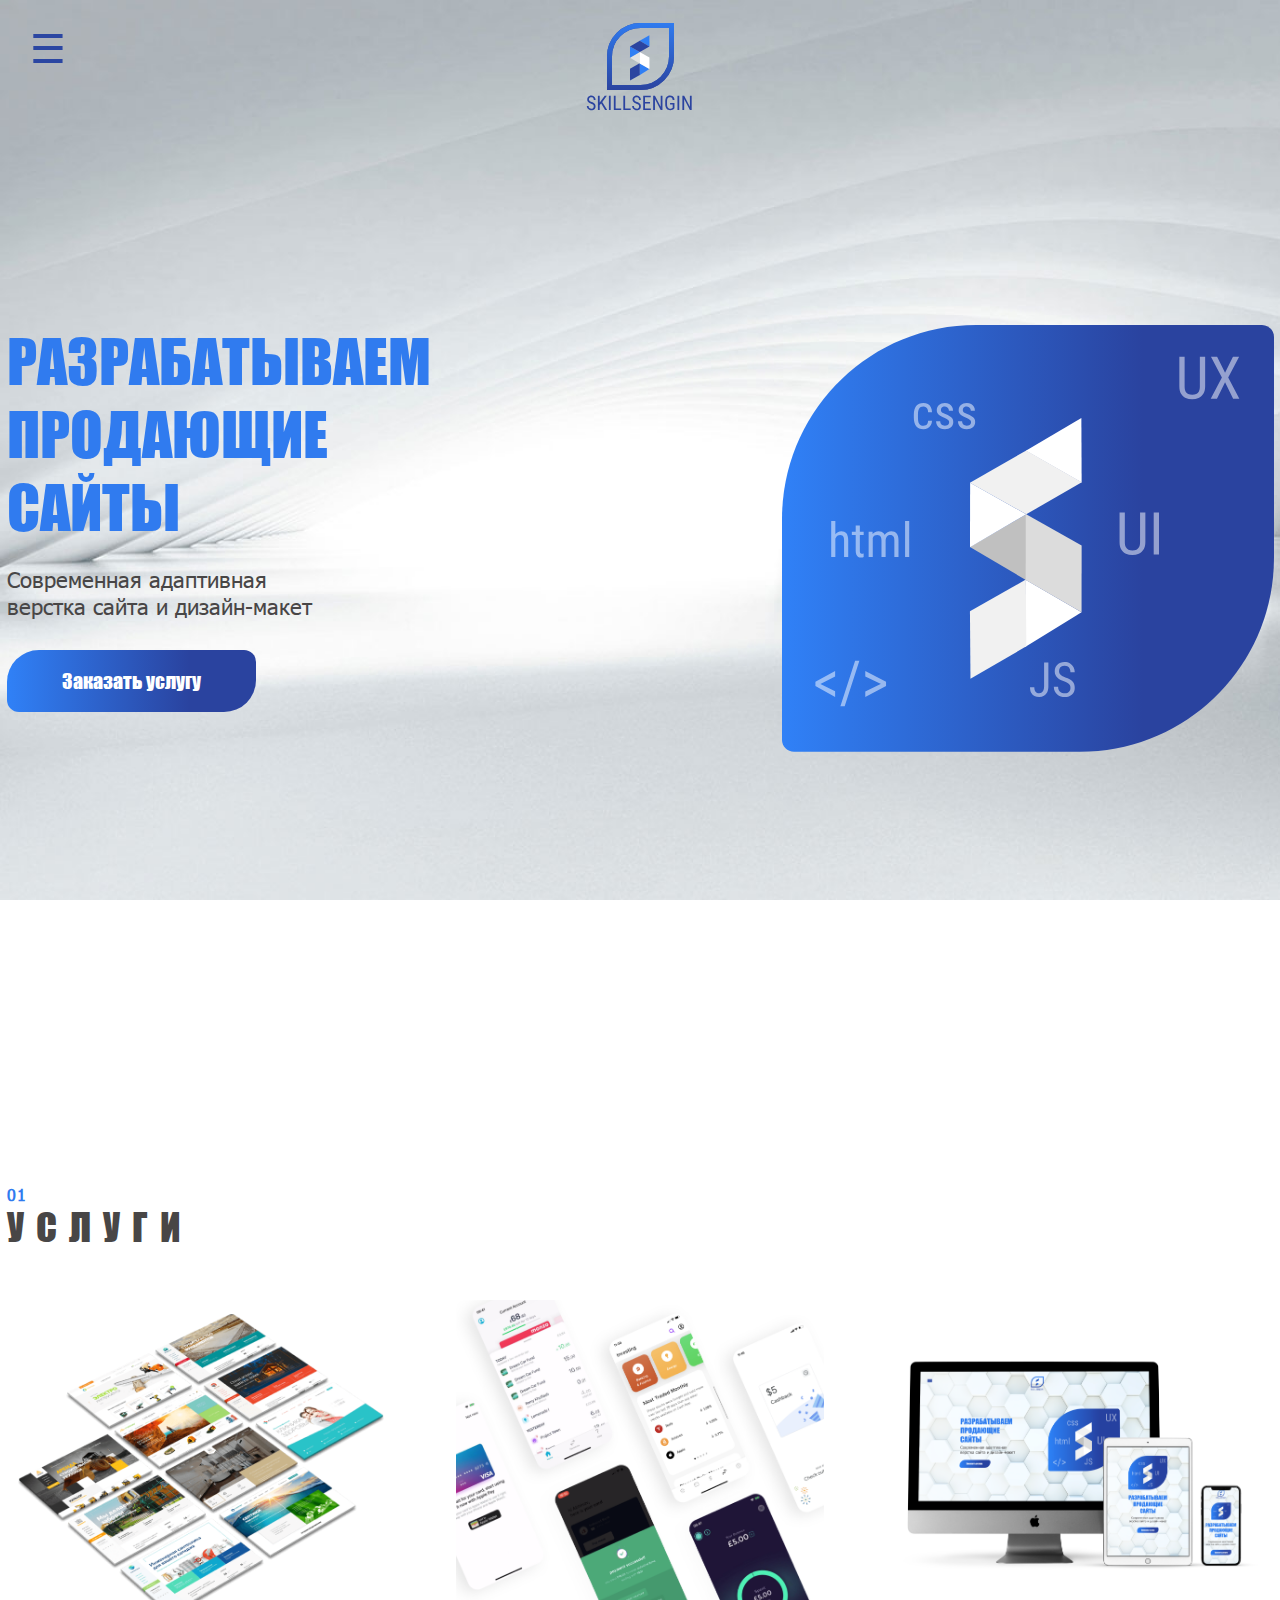
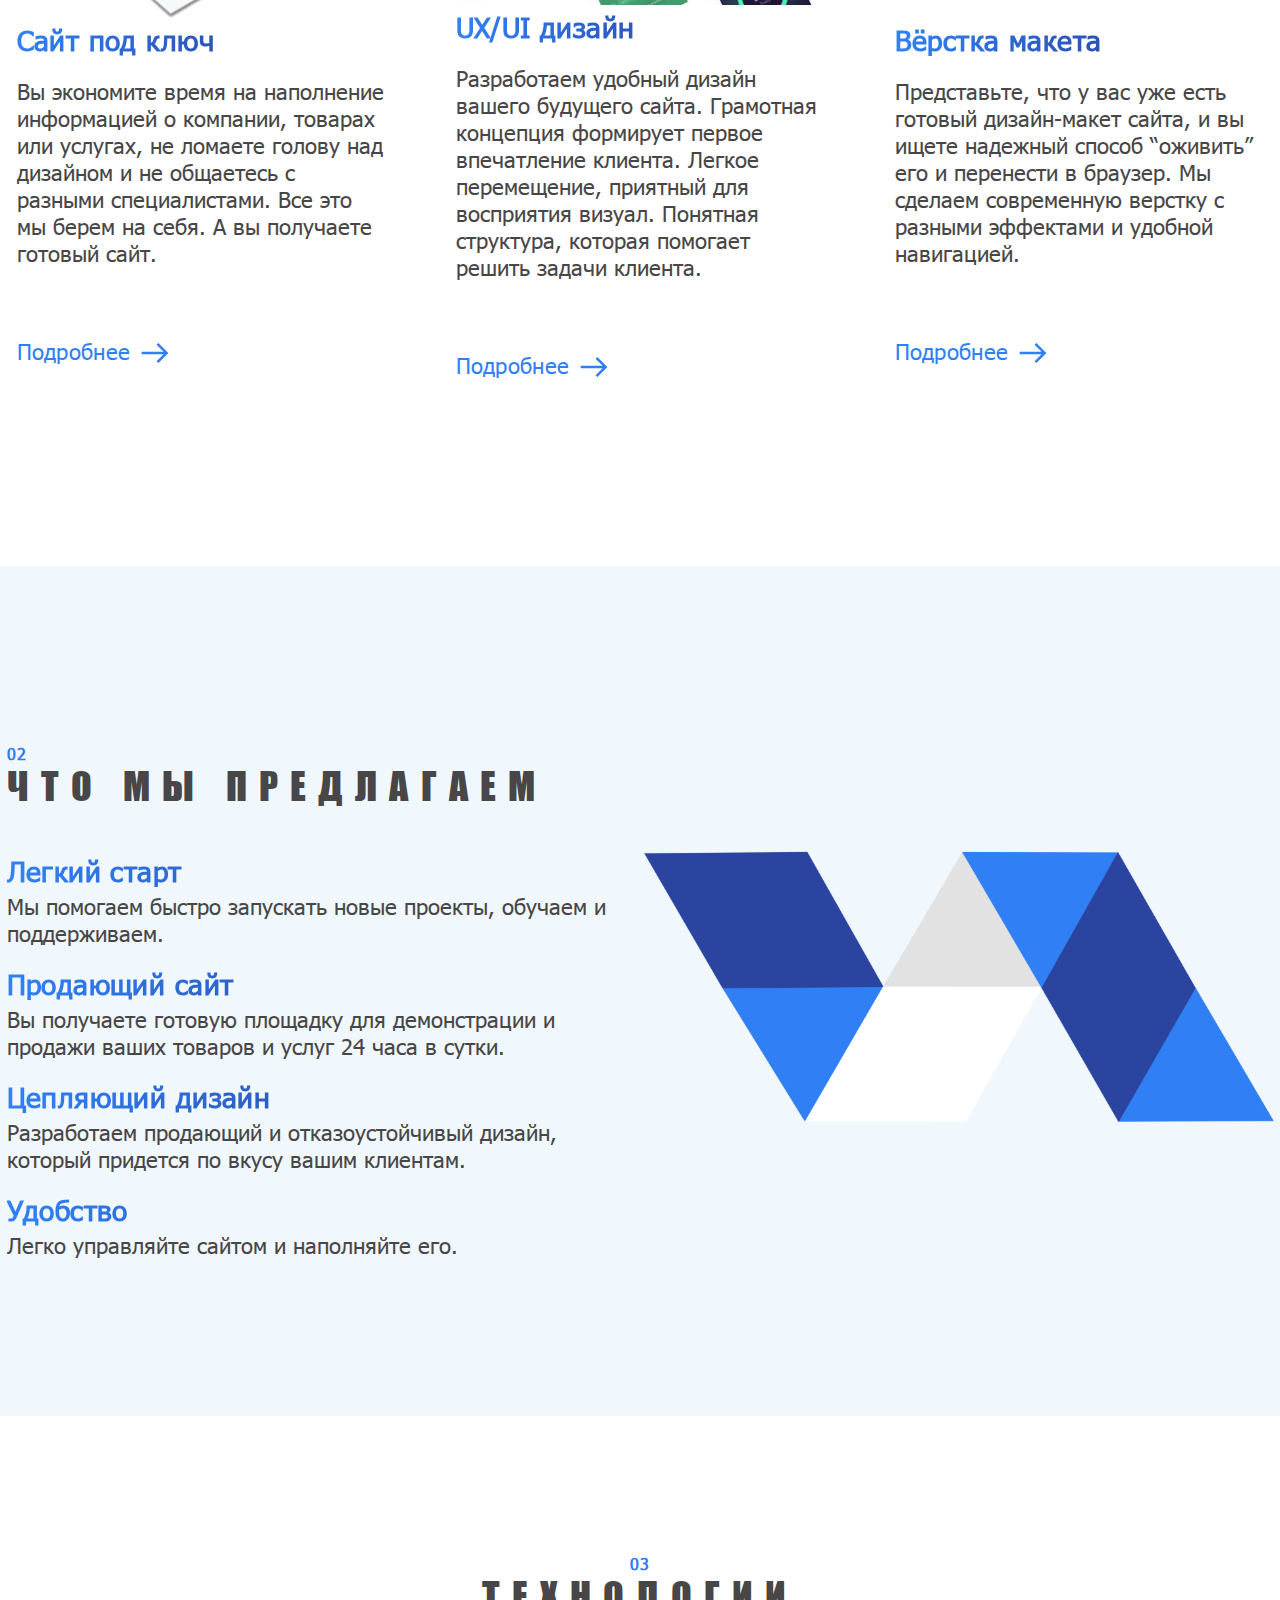
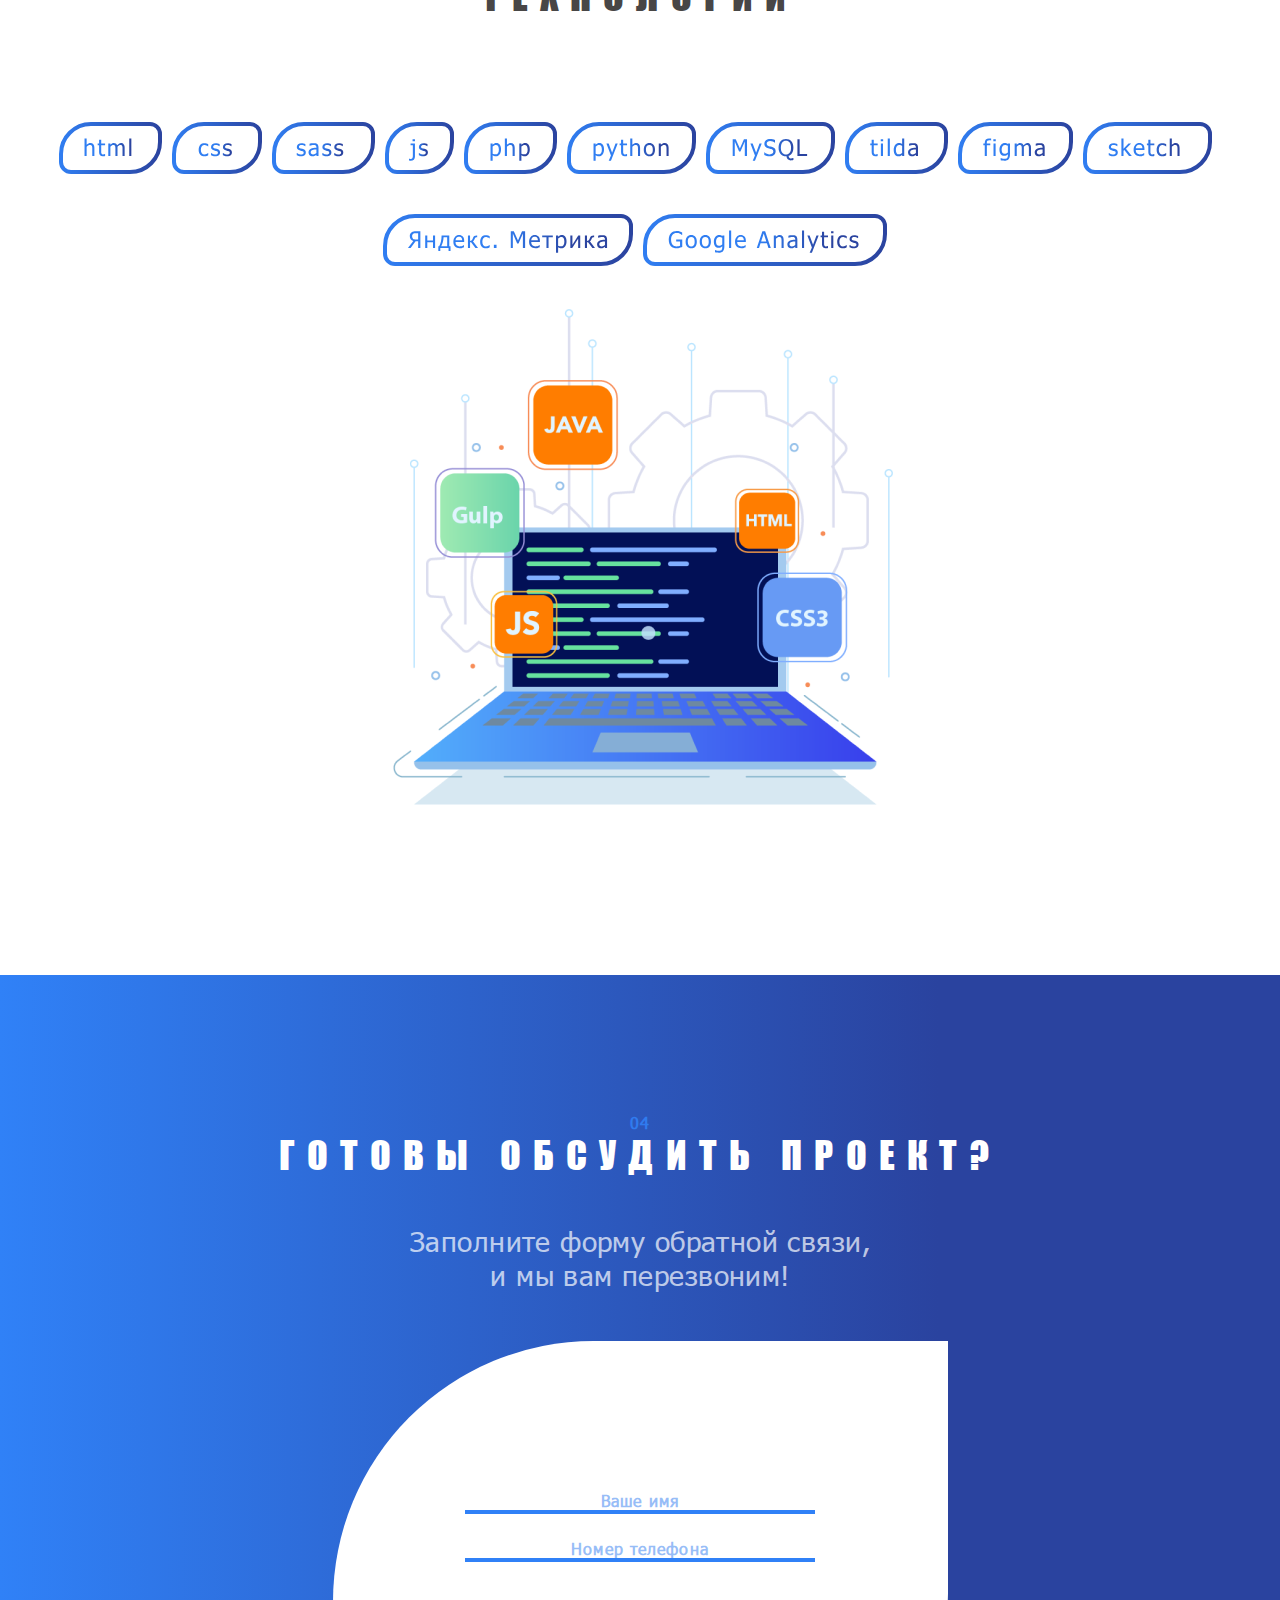
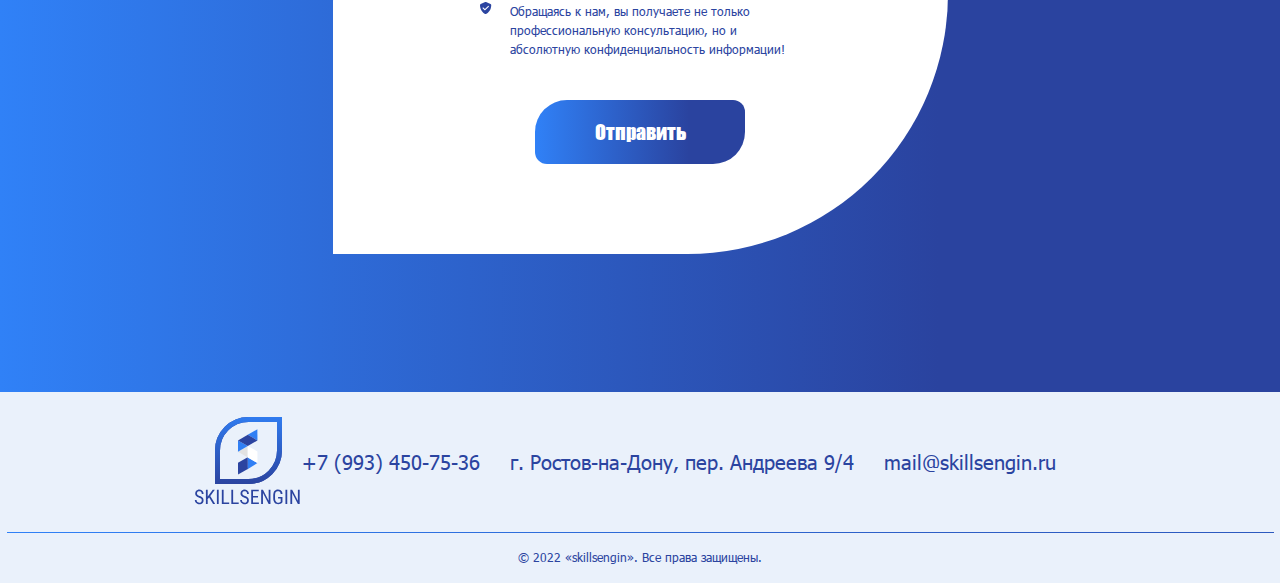
<file: index.html>
<!DOCTYPE html>
<html lang="ru">
<head>
    <meta charset="UTF-8">
    <meta http-equiv="X-UA-Compatible" content="IE=edge">
    <meta name="viewport" content="width=device-width, initial-scale=1.0">
    <link rel="stylesheet" href="css/normalize.css">
    <link rel="stylesheet" href="css/style.css">
    <link rel="stylesheet" href="css/navbar.css">
    <link rel="stylesheet" href="css/media.css">
    
    <title>SkillBoost</title>
</head>
<body>   
<input type="checkbox" id="nav-toggle" hidden>
<nav class="nav">
<label for="nav-toggle" class="nav-toggle" onclick></label>
<ul>
    <li><a href="index.html">Главная</a>
    <li><a href="#услуги">Услуги</a>
    <li><a href="#6">Сайт под ключ</a>
    <li><a href="#7">Вёртска макета</a>
    <li><a href="#7">Дизайн-макет</a>
    <li><a href="#предложение">Что мы предлагаем</a>
    <li><a href="#технологии">Технологии</a>
    <li><a href="#контакты">Контакты</a>
     
 </ul>
</nav>
<div class="popup" id="popup">
    <div class="popup_container">
        <div class="popup_body" id="popup_body">
            <form action="" class="form">
                <input id='username 'type="text" class="input1" placeholder="Ваше имя">
                <input id='phone' type="text" class="input2" placeholder="Номер телефона">
                <div class="formtext">
                    <img class='formicon' src="img/formicon.svg" alt="">
                    <p class="ftext">Обращаясь к нам, вы получаете не только профессиональную консультацию, но и абсолютную конфиденциальность информации!</p>
                </div>
                <button type='submite'class="formbt">Отправить</button>
            </form>
            <img src="img/close.svg" alt="" class="popup_close" id="popup_close">
        </div>
    </div>
</div> 
    <section class="header">
        <div class="logo">
        <img src="img/logo.svg" alt="" class="logo-icon">
    </div>
        <div class="container">
            <div class="title">
                <div class="title-content">
                    <h1 class="hh1">РАЗРАБАТЫВАЕМ ПРОДАЮЩИЕ САЙТЫ</h1>
                    <p>Современная адаптивная </br> верстка сайта и дизайн-макет</p>
                    
                    <div class="title-button"><a href="#" id='open_popup'class="title-button-link">Заказать услугу</a></div> 
                    
                </div>
                <div class="title-logo">
                    <img src="img/biglogo.svg" alt="" class="biglogo">
                </div>
            </div>   
        </div>
        
    </section>
    <!--Конец главного экрана  -->
    <section class="block1" id="услуги">
        <div class="container">
        <p class="pp">01</p>
        <h2>УСЛУГИ</h2>
            <div class="bl1cards">
                <div class="b1">
                    <img src="img/link1.png" alt="" class="bl1img">
                    <h3>Сайт под ключ</h3>
                    <p>Вы экономите время на наполнение информацией о компании, товарах или услугах, не ломаете голову над дизайном и не общаетесь с разными специалистами. Все это мы берем на себя. А вы получаете готовый сайт.</p>
                    <a href="pod_klyuch.html" class="bl1links"><div class="bl1but">
                        <p class="buttext">Подробнее</p>
                        <img src="img/butic.svg" alt="" class="butic">
                    </div></a>
                </div>
                <div class="b2">
                    <img src="img/link3.png" alt="" class="bl1img">
                    <h3>UX/UI дизайн</h3>
                    <p>Разработаем удобный дизайн вашего будущего сайта.
                        Грамотная концепция формирует первое впечатление клиента. Легкое перемещение, приятный для восприятия визуал. Понятная структура, которая помогает решить задачи клиента.
                        </p>
                        <a href="design.html" class="bl1links"><div class="bl1but">
                            <p class="buttext">Подробнее</p>
                            <img src="img/butic.svg" alt="" class="butic">
                        </div></a>
                </div>
                <div class="b3">
                    <img src="img/link2.png" alt="" class="bl1img">
                    <h3>Вёрстка макета</h3>
                    <p>Представьте, что у вас уже есть готовый дизайн-макет сайта, и вы ищете надежный способ “оживить” его и перенести в браузер.
                        Мы сделаем современную верстку с разными эффектами и удобной навигацией.</p>
                        <a href="verstka.html" class="bl1links"><div class="bl1but">
                            <p class="buttext">Подробнее</p>
                            <img src="img/butic.svg" alt="" class="butic">
                        </div></a>
                </div>
                
            </div>
        </div>
    </section>
    <!-- Конец первого блока -->
    <section class="section2" id="предложение">
        <div class="container">
            <div class="bl2content">
                <div class="bl2text">
                    <p class="pp">02</p>
                    <h2 class="bl2h2">ЧТО МЫ ПРЕДЛАГАЕМ</h2>
                    <h3>Легкий старт</h3>
                    <p class="bl2p">Мы помогаем быстро запускать новые проекты, обучаем и поддерживаем.</p>
                    <h3>Продающий сайт</h3>
                    <p class="bl2p">Вы получаете готовую площадку для демонстрации и продажи ваших товаров и услуг 24 часа в сутки.
                    </p>
                    <h3>Цепляющий дизайн</h3>
                    <p class="bl2p">Разработаем продающий и отказоустойчивый дизайн, который придется по вкусу вашим клиентам.
                    </p>
                    <h3>Удобство</h3>
                    <p class="bl2p">Легко управляйте сайтом и наполняйте его.</p>
                </div>
                <div class="blogo2">
                <img src="img/biglogo2.png" alt="" class="biglogo2">
                </div>
            </div>
        </div>
    </section>
    <!-- Конец второго блока -->
    <section class="block3" id="технологии">
        <div class="container">
            <div class="wrapper">
            <p class="pp">03</p>
            <h2 class="bl3h2">ТЕХНОЛОГИИ</h2>
            <div class="icons1">
                    <img src="img/html.svg" alt="" class="icons">
                    <img src="img/css.svg" alt="" class="icons">
                    <img src="img/sass.svg" alt="" class="icons">
                    <img src="img/js.svg" alt="" class="icons">
                    <img src="img/php.svg" alt="" class="icons">
                    <img src="img/py.svg" alt="" class="icons">
                    <img src="img/sql.svg" alt="" class="icons">
                    <img src="img/tilda.svg" alt="" class="icons">
                    <img src="img/figma.svg" alt="" class="icons">
                    <img src="img/sketch.svg" alt="" class="icons">
            </div>
            <div class="icons2">
                    <img src="img/yandex.svg" alt="" class="icons">
                    <img src="img/google.svg" alt="" class="icons">
                    
            </div>
            <img src="img/bl3img.png" alt="" class="bl3img">
        </div>
        </div>
    </section>
    <!-- Конец Третьего блока -->
    <section class="block4" id="контакты">
        <div class="container">
            <div class="wrapper">
                <p class="pp">04</p>
                <h2 class="bl4h2">ГОТОВЫ ОБСУДИТЬ ПРОЕКТ?</h2>
                <p class="bl4text">Заполните форму обратной связи,</br> и мы вам перезвоним!</p>

                <form action="#" class="form">
                    <input id='username' name='client_name' type="text" class="input1" placeholder="Ваше имя">
                    <input id='phone' name='client_phone'type="text" class="input2" placeholder="Номер телефона">
                    <div class="formtext">
                        <img class='formicon' src="img/formicon.svg" alt="">
                        <p class="ftext">Обращаясь к нам, вы получаете не только профессиональную консультацию, но и абсолютную конфиденциальность информации!</p>
                    </div>
                    <button type='submit'class="formbt">Отправить</button>
                </form>
            </div>
        </div>
    </section>
    <!-- Конец четвертого блока -->
    <footer class="footer">
        <div class="container">
            <div class="fcontent">
            <img src="img/logo.svg" alt="" class="footic">   
            <ul class="footnav">
                <li class="footitems">+7 (993) 450-75-36</li>
                <li class="footitems">г. Ростов-на-Дону, пер. Андреева 9/4</li>
                <li class="footitems">mail@skillsengin.ru</li>
            </ul>
        </div>
        <div class="lastfoot">
            <img src="img/line.svg" alt="" class="line">
            <p class="linetext">© 2022 «skillsengin». Все права защищены.</p>
        </div>
    </footer>
    <script src="js/main.js"></script>
</body>
</html>
</file>
<file: css/style.css>
@font-face {
	font-family: 'Impact';
	src: url('/fonts/Impact.ttf');
    
}
@font-face {
	font-family: 'Tahoma';
	src: url('/fonts/tahoma.ttf');
    
}

* {
    padding: 0;
    margin: 0;
    scroll-behavior: smooth;
}


.container {
    max-width: 1267px;
    z-index: 2;
    width: 100%;
    margin: 0 auto;
    
}

.header {
 display: flex;
 flex-flow: column;
 background: url('../img/bg.jpg');
 background-size: cover;
background-attachment: fixed;
 
 
}


.logo {
    display: flex;
    align-items: center;
    justify-content: center;
    
}
.logo-icon{
    
    margin-top: 23px;
}
.title {
    display: flex;
    justify-content: space-between;
    margin-top: 212px;
    
}
.title-content {
    max-width: 500px ;
}


.hh1 {
    font-family: 'Impact';
    font-style: normal;
    font-weight: 400;
    font-size: 60px;
    line-height: 73px;
    color: #307BEF;
    margin: 0;
    margin-top: 0;   
}
p {
    font-family: 'Tahoma';
    font-style: normal;
    font-weight: 400;
    font-size: 22px;
    line-height: 27px;
    color: #484646;
    margin-top: 21px;
    margin-bottom: 50px;
}

.title-button-link {
    font-family: 'Impact';
    font-style: normal;
    font-weight: 400;
    font-size: 20px;
    line-height: 24px;
    color: #FFFFFF;
    text-decoration: none;
    background: linear-gradient(90deg, #3081F7 0%, #2A439F 73.29%);
    border-radius: 32px 12px;
    padding: 19px 55px;
}

.title-button {
    margin-bottom: 354px;
    text-decoration: none;
    border: none;
}

.block1 {
    background-color: white;
    padding-top: 138px;
    padding-bottom: 138px;
    height: 100%;

}

h2 {
    font-family: 'Impact';
    font-style: normal;
    font-weight: 400;
    font-size: 38px;
    line-height: 46px;
    letter-spacing: 0.32em;
    color: #484646;
}

h3 {
    font-family: 'Tahoma';
    font-style: normal;
    font-weight: 700;
    font-size: 28px;
    line-height: 34px;
    letter-spacing: 0.015em;
    background: linear-gradient(90deg, #3081F7 0%, #2A439F 73.29%);
    -webkit-background-clip: text;
    -webkit-text-fill-color: transparent;
    background-clip: text;
}

.pp {
    font-family: 'Tahoma';
    font-style: normal;
    font-weight: 700;
    font-size: 16px;
    line-height: 19px;
    letter-spacing: 0.07em;
    color: #307BEF;
    margin: 0;
}

.biglogo {
    max-width: 100%;
}

.bl1cards {
    display: flex;
    align-items: center;
    margin-top: 50px;
}
.bl1but {
    display: flex;
}
.buttext {
    font-family: 'Tahoma';
    font-style: normal;
    font-weight: 400;
    font-size: 22px;
    line-height: 27px;
    letter-spacing: 0.015em;
    color: #307FF4;
}
.butic {
    position: relative;
    right: -5px;
    top: -12px;
}
.b1 {
    width: 100%;
    padding-left: 10px;
    padding-right: 10px;
}
.b2 {
    width: 100%;
    margin-left: 50px;
    margin-right: 50px;
    padding-left: 10px;
    padding-right: 10px;
}
.b3 {
    width: 100%;
    padding-left: 10px;
    padding-right: 10px;
}

.bl1img {
    max-width: 100%;
    max-height: 100%;
}

.b1:hover, .b2:hover, .b3:hover {
    box-shadow: 0px 4px 4px rgba(0, 0, 0, 0.25);
    border-radius: 15px;
    cursor: pointer;
    transform: scale(1.2);
    transition: 1s;
    z-index: 500;
}


.section2 {
    background-color: #F0F8FE;
    padding-top: 138px;
    padding-bottom: 138px;
}

.bl2content { 
    display:flex;
    justify-content: space-between;
    
}
.biglogo2 {
    max-width: 100%;
    max-height: 100%;
}
.blogo2 {
    max-width: 630px;
    display: flex;
    align-items: center;
    justify-content: center;
    
}
.bl2h2 {
    font-family: 'Impact';
    font-style: normal;
    font-weight: 400;
    font-size: 38px;
    line-height: 46px;
    letter-spacing: 0.32em;
    color: #484646;
    margin-bottom: 44px;
}

.bl2p {
    font-family: 'Tahoma';
    font-style: normal;
    font-weight: 400;
    font-size: 22px;
    line-height: 27px;
    color: #484646;
    margin: 0;
    margin-top: 5px;
    margin-bottom: 20px;
}
.bl2text {
    max-width: 617px;
    padding-top: 40px;
}
.block3 {
    background-color: #ffffff;
    padding-top: 138px;
    padding-bottom: 138px;
}

.wrapper {
    display: flex;
    align-items: center;
    justify-content: center;
    flex-flow: column;
}


.icons {
    margin-right: 10px;
    margin-bottom: 40px;
    max-width: 100%;
}
.icons1 {
    display: flex;
    align-items: center;
    justify-content: center;
    flex-wrap: wrap;
}
.icons2 {
    display: flex;
    align-items: center;
    flex-wrap: wrap;
    justify-content: center;
}

.bl3h2 {
    font-family: 'Impact';
    font-style: normal;
    font-weight: 400;
    font-size: 38px;
    line-height: 46px;
    letter-spacing: 0.32em;
    color: #484646;
    margin-bottom: 103px;
}

.block4 {
    padding-bottom: 138px;
    padding-top: 138px;
    background: linear-gradient(90deg, #3081F7 0%, #2A439F 73.29%);
}
.bl4h2 {
    color:#FFFFFF;
}

.bl4text {
    font-family: 'Tahoma';
    font-style: normal;
    font-weight: 400;
    font-size: 28px;
    line-height: 34px;
    text-align: center;
    letter-spacing: 0.015em;
    color: rgba(255, 255, 255, 0.7);
    margin-top: 45px;
}

.form {
    display: flex;
    flex-flow: column;
    align-items: center;
    justify-content: center;
    max-width: 615px;
    background: #FFFFFF;
    border-radius: 260.5px 0px;
}

.input1 {
    width: 350px;
    margin: auto;
    margin-left: 135px;
    margin-right: 135px;
    margin-top: 150px;
    margin-bottom: 25px;
    background: transparent;
    text-decoration: none;
    border: none;
    border-bottom: 4px solid #3081F7;
    outline:none;
    font-family: 'Tahoma';
    font-style: normal;
    font-weight: 700;
    font-size: 16px;
    line-height: 19px;
    letter-spacing: 0.07em;
    color: rgba(48, 123, 239, 0.5);
    text-align: center;
}
.input1::placeholder {
    font-family: 'Tahoma';
    font-style: normal;
    font-weight: 700;
    font-size: 16px;
    line-height: 19px;
    letter-spacing: 0.07em;
    color: rgba(48, 123, 239, 0.5);
    text-align: center;
}

.input2::placeholder {
    font-family: 'Tahoma';
    font-style: normal;
    font-weight: 700;
    font-size: 16px;
    line-height: 19px;
    letter-spacing: 0.07em;
    color: rgba(48, 123, 239, 0.5);
    text-align: center;
}

.input2 {
    width: 350px;
    margin: auto;
    margin-left: 135px;
    margin-right: 135px;
    margin-bottom: 40px;
    background: transparent;
    text-decoration: none;
    border: none;
    border-bottom: 4px solid #3081F7;
    outline:none;
    font-family: 'Tahoma';
    font-style: normal;
    font-weight: 700;
    font-size: 16px;
    line-height: 19px;
    letter-spacing: 0.07em;
    color: rgba(48, 123, 239, 0.5);
    text-align: center;
}

.formtext {
    position: relative;
    display: flex;
    margin: auto;
}

.formicon {
    position: absolute;
    top: 0;
    left: 0;
}
.ftext {
    margin: 0;
    margin-left: 30px;
    max-width: 290px;
    font-family: 'Tahoma';
    font-style: normal;
    font-weight: 400;
    font-size: 12px;
    line-height: 160%;
    color: #2B44A0;
}
.formbt {
    width: 210px;
    height: 64px;
    margin: auto;
    margin-top: 40px;
    margin-bottom: 90px;
    background: linear-gradient(90deg, #3081F7 0%, #2A439F 73.29%);
    border-radius: 32px 12px;
    font-family: 'Impact';
    font-style: normal;
    font-weight: 400;
    font-size: 20px;
    line-height: 24px;
    color: #FFFFFF;
    border: none;
    text-decoration: none;
}

.footer {
    position: relative;
    background-color: #EAF1FB;
    height: 100%;
    z-index: 34;
}
.fcontent {
    display: flex;
    justify-content: center;
    flex-wrap: wrap;
}

.footic {
    margin-top: 25px;
    margin-bottom: 25px;
    
}

.footnav {
    display: flex;
    margin-top: 57px;
    list-style: none;
}

.footitems {
    font-family: 'Tahoma';
    font-style: normal;
    font-weight: 400;
    font-size: 20px;
    line-height: 24px;
    color: #2B44A0;
    margin-right: 30px;
    text-decoration: none;
    text-align: center;

    }

    
.line {
width: 100%;
height: 1px;
background: linear-gradient(90deg, #3081F7 0%, #2A439F 73.29%);
}    

.foottext {
   text-align: center;
   margin-top: 16px;
   margin-bottom: 16px;
   font-family: 'Tahoma';
    font-style: normal;
    font-weight: 400;
    font-size: 12px;
    line-height: 160%;
    color: #2B44A0;

}
.ppp {
    background-color: #EAF1FB;
}
.lastfoot {
    position: relative;
    text-align: center;
}
.line {
    position: absolute;
    width: 100%;
    top:0px;
    left: 0;
}
.linetext {
    margin: 0;
    padding-top: 16px;
    padding-bottom: 16px;
    font-family: 'Tahoma';
    font-style: normal;
    font-weight: 400;
    font-size: 12px;
    line-height: 160%;
    color: #2B44A0;
}

.popup {
    display: none;
    position: fixed;
    left: 0;
    right: 0;
    width: 100%;
    height: 100%;
    background-color: rgba(0, 0, 0, 0.5);
    z-index: 50;
}
.popup.active {
    display: block;
    transition: 1s;
}
.popup_container {
    display: flex;
    width: 100%;
    height: 100%;
}

.popup_body {
    margin: auto;
    width: 500px;
    background-color: #fff;
    border-radius: 10px;
    padding-top: 100px;
    padding-bottom: 100px;
    padding-left: 15px;
    padding-right: 15px;
    position: relative;
}

.popup_close {
    position: absolute;
    right: 0;
    top: 0;
    cursor: pointer;
    color: blue;
    background-color: #307BEF;
}

.bl1links {
    text-decoration: none;
}
</file>
<file: css/navbar.css>
.nav {
    /*  ширна произвольная, не стесняйтесь экспериментировать */
    width: 260px;
    min-width: 260px;
    /* фиксируем и выставляем высоту панели на максимум */
    height: 100%;
    position: fixed;
    top: 0;
    bottom: 0;
    margin: 0;
    /* сдвигаем (прячем) панель относительно левого края страницы */
    left: -360px;
    /* внутренние отступы */
    padding: 15px 20px;
    /* плавный переход смещения панели */
    -webkit-transition: left 0.3s;
    -moz-transition: left 0.3s;
    transition: left 0.3s;
    /* определяем цвет фона панели */
    background: linear-gradient(90deg, #3081F7 0%, #2A439F 73.29%);
    /* поверх других элементов */
    z-index: 40;
}
 
/**
 * Кнопка переключения панели
 * тег <label>
 */
 
.nav-toggle {
    /* абсолютно позиционируем */
    position: absolute;
    /* относительно левого края панели */
    
    left: 370px;
    /* отступ от верхнего края панели */
    top: 10px;
    /* внутренние отступы */
    padding: 0.5em;
    /* определяем цвет фона переключателя
     * чаще вчего в соответствии с цветом фона панели
    */
    background: transparent;
    /* цвет текста */
    color: #ffffff;
    /* вид курсора */
    cursor: pointer;
    /* размер шрифта */
    
    font-size: 40px;
    line-height: 1;
    /* всегда поверх других элементов страницы */
    z-index: 2001;
    /* анимируем цвет текста при наведении */
    -webkit-transition: color .25s ease-in-out;
    -moz-transition: color .25s ease-in-out;
    transition: color .25s ease-in-out;
}
 
/* определяем текст кнопки 
 * символ Unicode (TRIGRAM FOR HEAVEN)
*/
 
.nav-toggle::before {
    content: '\2630';
    text-decoration: none;
    color: #2B46A2;
    
}


 
/* цвет текста при наведении */
 
.nav-toggle:hover {
    color: #ffffff;
}
 
/**
 * Скрытый чекбокс (флажок)
 * невидим и недоступен :)
 * имя селектора атрибут флажка
 */
 
[id='nav-toggle'] {
    position: absolute;
    display: none;
}
 
/**
 * изменение положения переключателя 
 * при просмотре на мобильных устройствах
 * когда навигация раскрыта, распологаем внутри панели
*/
 
[id='nav-toggle']:checked ~ .nav > .nav-toggle {
    left: auto;
    right: 2px;
    top: 1em;
}
 
/**
 * Когда флажок установлен, открывается панель
 * используем псевдокласс:checked
 */
 
[id='nav-toggle']:checked ~ .nav {
    left: 0;
    box-shadow:4px 0px 20px 0px rgba(0,0,0, 0.5);
    -moz-box-shadow:4px 0px 20px 0px rgba(0,0,0, 0.5);
    -webkit-box-shadow:4px 0px 20px 0px rgba(0,0,0, 0.5);
    overflow-y: auto;
}
 
/* 
 * смещение контента страницы
 * на размер ширины панели,
 * фишка необязательная, на любителя
*/
 

 
/*
 * изменение символа переключателя,
 * привычный крестик (MULTIPLICATION X), 
 * вы можете испльзовать любой другой значок
*/
 
[id='nav-toggle']:checked ~ .nav > .nav-toggle:after {
    content: '\2715';
}
 

@media screen and (min-width: 320px) {
    html,
    body {
      margin: 0;
      overflow-x: hidden;
    }
}
 
@media screen and (max-width: 320px) {
    html,
    body {
      margin: 0;
      overflow-x: hidden;
    }
    .nav {
      width: 100%;
      box-shadow: none
    }
}
 

 
 
/*плавное появление заголовка (логотипа) при раскрытии панели */
 
[id='nav-toggle']:checked ~ .nav h2 {
    opacity: 1;
    transform: scale(1, 1);
    -ms-transform: scale(1, 1);
    -moz-transform: scale(1, 1);
    -webkit-transform: scale(1, 1);
}
 
/**
 * формируем непосредственно само меню
 * используем неупорядоченный список для пунктов меню
 * прикрутим трансфомации и плавные переходы
 */
 
.nav > ul {
    display: block;
    margin: 0;
    margin-top: 50px;
    padding: 0;
    list-style: none;
}
 
.nav > ul > li {
   
    line-height: 2.5;
    opacity: 0;
    -webkit-transform: translateX(-50%);
    -moz-transform: translateX(-50%);
    -ms-transform: translateX(-50%);
    transform: translateX(-50%);
    -webkit-transition: opacity .5s .1s, -webkit-transform .5s .1s;
    -moz-transition: opacity .5s .1s, -moz-transform .5s .1s;
    -ms-transition: opacity .5s .1s, -ms-transform .5s .1s;
    transition: opacity .5s .1s, transform .5s .1s;
}
 
[id='nav-toggle']:checked ~ .nav > ul > li {
    opacity: 1;
    -webkit-transform: translateX(0);
    -moz-transform: translateX(0);
    -ms-transform: translateX(0);
    transform: translateX(0);
}
 
/* определяем интервалы появления пунктов меню */
 
.nav > ul > li:nth-child(2) {
    -webkit-transition: opacity .5s .2s, -webkit-transform .5s .2s;
    transition: opacity .5s .2s, transform .5s .2s;
}
 
.nav > ul > li:nth-child(3) {
    -webkit-transition: opacity .5s .3s, -webkit-transform .5s .3s;
    transition: opacity .5s .3s, transform .5s .3s;
}
 
.nav > ul > li:nth-child(4) {
    -webkit-transition: opacity .5s .4s, -webkit-transform .5s .4s;
    transition: opacity .5s .4s, transform .5s .4s;
}
 
.nav > ul > li:nth-child(5) {
    -webkit-transition: opacity .5s .5s, -webkit-transform .5s .5s;
    transition: opacity .5s .5s, transform .5s .5s;
}
 
.nav > ul > li:nth-child(6) {
    -webkit-transition: opacity .5s .6s, -webkit-transform .5s .6s;
    transition: opacity .5s .6s, transform .5s .6s;
}
 
.nav > ul > li:nth-child(7) {
    -webkit-transition: opacity .5s .7s, -webkit-transform .5s .7s;
    transition: opacity .5s .7s, transform .5s .7s;
}
 
 
/**
 * оформление ссылок пунктов меню
 */
 
.nav > ul > li > a {
    display: inline-block;
    position: relative;
    padding: 0;
    font-family: 'Tahoma';
    font-style: normal;
    font-weight: 300;
    font-size: 1.2em;
    color: white;
    width: 100%;
    text-decoration: none;
    /* плавный переход */
    -webkit-transition: color .5s ease, padding .5s ease;
    -moz-transition: color .5s ease, padding .5s ease;
    transition: color .5s ease, padding .5s ease;
}
 
/**
 * состояние ссылок меню при наведении
 */
 
.nav > ul > li > a:hover,
.nav > ul > li > a:focus {
    color: white;
    padding-left: 15px;
}
 
/**
 * линия подчеркивания ссылок меню
 */
 
.nav > ul > li > a:before {
    content: '';
    display: block;
    position: absolute;
    right: 0;
    bottom: 0;
    height: 1px;
    width: 100%;
    -webkit-transition: width 0s ease;
    transition: width 0s ease;
}
 
.nav > ul > li > a:after {
    content: '';
    display: block;
    position: absolute;
    left: 0;
    bottom: 0;
    height: 1px;
    width: 100%;
    background: #3bc1a0;
    -webkit-transition: width .5s ease;
    transition: width .5s ease;
}
 
/**
 * анимируем линию подчеркивания 
 * ссылок при наведении
 */
 
.nav > ul > li > a:hover:before {
    width: 0%;
    background: #3bc1a0;
    -webkit-transition: width .5s ease;
    transition: width .5s ease;
}
 
.nav > ul > li > a:hover:after {
    width: 0%;
    background: transparent;
    -webkit-transition: width 0s ease;
    transition: width 0s ease;
}
 
/* фон затемнения на основной контент 
 * при этом элементы блокируютя
 * спорная такая фича, если оно вам надо
 * просто раскомментируйте
*/
 
/*
.mask-content {
    display: block;
    position: fixed;
    top: 0;
    left: 0;
    z-index: 1000;
    width: 100%;
    height: 100%;
    background-color: rgba(0, 0, 0, 0.4);
    visibility: hidden;
    opacity: 0;
}
 
[id='nav-toggle']:checked ~ .mask-content {
    visibility: visible;
    opacity: 1;
    -webkit-transition: opacity .5s, visibility .5s;
    transition: opacity .5s, visibility .5s;
}
*/
</file>
<file: css/media.css>
@media (max-width: 1200px) {
    .container {
        max-width: 760px;
    }
    .footitems {
        font-size: 12px;
    }
    .bl2text {
        margin-bottom: 150px;
    }
    .b1:hover, .b2:hover, .b3:hover {
        box-shadow: none;
        border-radius: none;
        cursor: pointer;
        transform: none; 
    }
    .bl1cards {
        flex-flow: column;
    }
}

@media (max-width: 1075px) {
    .title {
        flex-flow:column-reverse;
        justify-content: center;
        margin-bottom: 200px;
        text-align: center;
        align-items: center;
    }
    .biglogo {
        margin-bottom: 30px;
    }
    
}

@media (max-width: 900px) {
    
    .container {
        max-width: 620px;
    }
    .bl2content {
        flex-flow: column;
        justify-content: center;
        align-items: center;
    }
    .bl4h2 {
        text-align: center;
    }
}

@media (max-width: 650px) {
    .container {
        max-width: 320px;
    }
    .hh1 {
        font-size: 42px;
    }
    .bl3img {
        width: 100%;
    }
    .form {
        max-width: 350px;
        
        border-radius: 160.5px 0px;
    }
    .input1, .input2 {
        width: 250px;
    }
    .input1 {
        margin-top: 100px;
    }
    .footic {
        margin-bottom: 0px;
    }
    .footnav {
        margin-top: 25px;
        flex-flow: column;
        text-align: center;
        justify-content: center;
        align-items: center;
        
    }
    .footitems {
        margin-right: 0;
    }
    .formbt {
        margin-bottom: 80px;
    }
    h2, .bl2h2, .bl3h2, .bl4h2 {
        font-size: 32px;
    }
    .block1, .section2, .block3,.block4 {
        padding-top: 80px;
        padding-bottom: 80px;
    }
    .title {
        margin-top: 100px;
    }
    .title-button {
        margin-bottom: 80px;

    }
}
</file>
